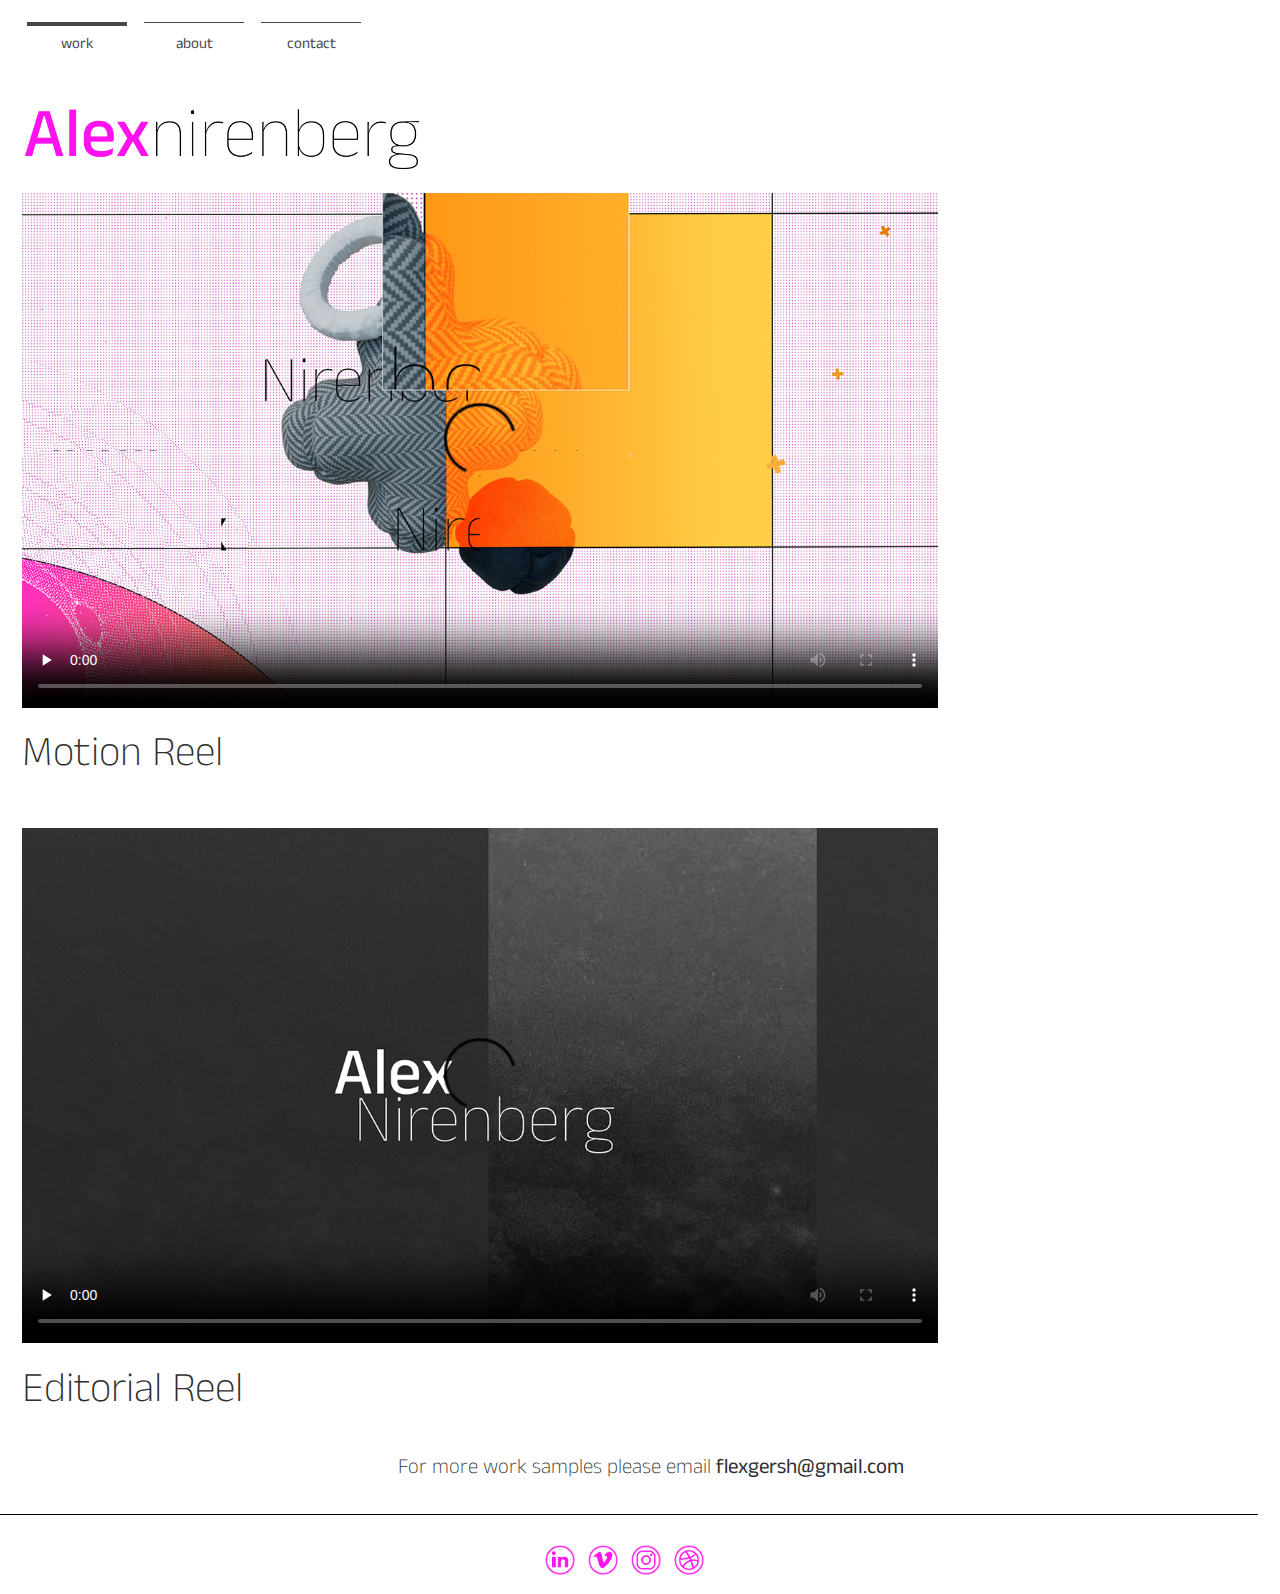
<file: index.html>
<!DOCTYPE html>
<html lang="en">
  <head>
    <meta charset="utf-8">
    <meta http-equiv="X-UA-Compatible" content="IE=edge">
    <meta name="viewport" content="width=device-width, initial-scale=1">
    <!-- The above 3 meta tags *must* come first in the head; any other head content must come *after* these tags -->
    <title>Alex Nirenberg // Motion Graphics Design </title>
    <link rel="icon" 
      type="image/png" 
      href="images/favicon.png">
    <!-- Bootstrap -->
    <link href="css/bootstrap.css" rel="stylesheet">
    <link href="css/style.css" rel="stylesheet">
    <link href='https://fonts.googleapis.com/css?family=Signika:400,300,700,600' rel='stylesheet' type='text/css'>
    <link href="https://vjs.zencdn.net/5.2.4/video-js.css" rel="stylesheet">
    <link rel="preconnect" href="https://fonts.googleapis.com">
    <link rel="preconnect" href="https://fonts.gstatic.com" crossorigin>
    <link href="https://fonts.googleapis.com/css2?family=Anek+Kannada:wght@100..800&display=swap" rel="stylesheet">

    <!-- HTML5 shim and Respond.js for IE8 support of HTML5 elements and media queries -->
    <!-- WARNING: Respond.js doesn't work if you view the page via file:// -->
    <!--[if lt IE 9]>mai
      <script src="https://oss.maxcdn.com/html5shiv/3.7.2/html5shiv.min.js"></script>
      <script src="https://oss.maxcdn.com/respond/1.4.2/respond.min.js"></script>
    <![endif]-->
  </head>

  <body>
      <nav class="row">
        <div class="col-sm-12">
          <div id="navbar">
            <a class="menu-icon">&#9776;</a>
            <div id="menu-links">
              <a class="selected" href="index.html">work</a>
              <a href="about.html">about</a>
              <a href="contact.html">contact</a>
            </div>
          </div>
        </div>
      </nav>
      <div class="col-sm-12">
        </div id="logoarea">
          <a class="logo" href="http://alexnirenberg.com" title="logo"></a>
        </div>
  <div class="video-container">
        <div class="video-wrapper">
            <video id="video-1" class="video-js vjs-default-skin" controls preload="none" poster="videos/motionreel.png" data-setup="{}">
                <source src="videos/motionreel.mp4" type="video/mp4">
                <p class="vjs-no-js">
                    To view this video please enable JavaScript, and consider upgrading to a web browser that
                    <a href="http://videojs.com/html5-video-support/" target="_blank">supports HTML5 video</a>
                </p>
            </video>
        </div>
    </div>
    </div>
      <div class="videotitle"><h1>Motion Reel</h1></div>
    <div class="video-container">
        <div class="video-wrapper">
            <video id="video-1" class="video-js vjs-default-skin" controls preload="none" poster="videos/editorialreel.png" data-setup="{}">
                <source src="videos/editorialreel.mp4" type="video/mp4">
                <p class="vjs-no-js">
                    To view this video please enable JavaScript, and consider upgrading to a web browser that
                    <a href="http://videojs.com/html5-video-support/" target="_blank">supports HTML5 video</a>
                </p>
            </video>
        </div>
    </div>

      <div class="videotitle"><h1>Editorial Reel</h1></div>
      </div> 
       <div class="formoretext"><h2>For more work samples please email <span style="font-weight: normal;">flexgersh@gmail.com</span></h2></div>


        </div> 
        <div class="social">
          <a class="linkedin" href="http://www.linkedin.com/in/AlexNirenbergLA" target="_blank" title="Linkedin">Linkedin</a>
          <a class="vimeo" href="https://vimeo.com/alexnirenberg" target="_blank" title="Vimeo">Vimeo</a>
          <a class="instagram" href="http://instagram.com/alexnirenberg/" target="_blank" title="Instagram">Instagram</a>
          <a class="dribbble" href="https://dribbble.com/alex-nirenberg" target="_blank" title="Dribble">Dribble</a>
        </div>

    <!-- jQuery (necessary for Bootstrap's JavaScript plugins) -->
    <script src="https://ajax.googleapis.com/ajax/libs/jquery/1.11.3/jquery.min.js"></script>
    <!-- Include all compiled plugins (below), or include individual files as needed -->
    <script src="js/bootstrap.min.js"></script>
    <script src="https://vjs.zencdn.net/5.2.4/video.js"></script>
    <script src="js/main.js"></script>


 
  
</html>
</file>
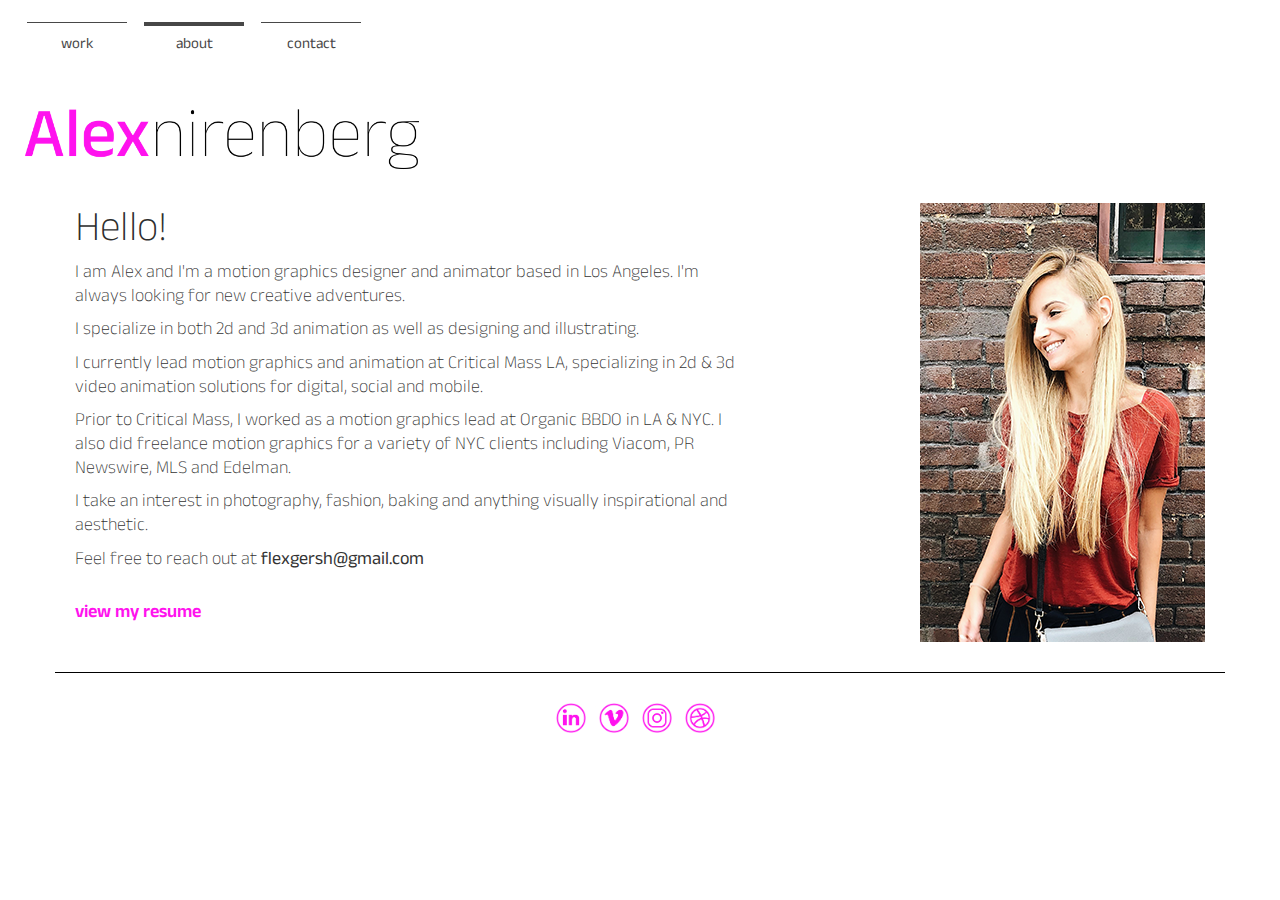
<file: about.html>
<!DOCTYPE html>
<html lang="en">
  <head>
    <meta charset="utf-8">
    <meta http-equiv="X-UA-Compatible" content="IE=edge">
    <meta name="viewport" content="width=device-width, initial-scale=1">
    <!-- The above 3 meta tags *must* come first in the head; any other head content must come *after* these tags -->
    <title>Alex Nirenberg // Motion Graphics Design </title>
    <link rel="icon" 
      type="image/png" 
      href="images/favicon.png">
    <!-- Bootstrap -->
    <link href="css/bootstrap.css" rel="stylesheet">
    <link href="css/style.css" rel="stylesheet">
    <link href='https://fonts.googleapis.com/css?family=Signika:400,300,700,600' rel='stylesheet' type='text/css'>
    <link href="https://vjs.zencdn.net/5.2.4/video-js.css" rel="stylesheet">
    <link rel="preconnect" href="https://fonts.googleapis.com">
    <link rel="preconnect" href="https://fonts.gstatic.com" crossorigin>
    <link href="https://fonts.googleapis.com/css2?family=Anek+Kannada:wght@100..800&display=swap" rel="stylesheet">


    <!-- HTML5 shim and Respond.js for IE8 support of HTML5 elements and media queries -->
    <!-- WARNING: Respond.js doesn't work if you view the page via file:// -->
    <!--[if lt IE 9]>mai
      <script src="https://oss.maxcdn.com/html5shiv/3.7.2/html5shiv.min.js"></script>
      <script src="https://oss.maxcdn.com/respond/1.4.2/respond.min.js"></script>
    <![endif]-->
  </head>
  <body>
      <nav class="row">
        <div class="col-sm-12">
          <div id="navbar">
            <a class="menu-icon">&#9776;</a>
            <div id="menu-links">
              <a href="index.html">work</a>
              <a class="selected" href="about.html">about</a>
              <a href="contact.html">contact</a>
            </div>
          </div>
        </div>
      </nav>
      <div class="col-sm-12">
        </div id="logoarea">
          <a class="logo" href="http://alexnirenberg.com" title="logo">t</a>
        </div>
      </div>
    <div class="container aboutsec">
      <div class="row">
        <div class="about">
          <h1>Hello!</h1><br><p>I am Alex and I'm a motion graphics designer and animator based in Los Angeles. I'm always looking for new creative adventures.</p><p>I specialize in both 2d and 3d animation as well as designing and illustrating.</p><p>I currently lead motion graphics and animation at Critical Mass LA, specializing in 2d & 3d video animation solutions for digital, social and mobile.</p><p>Prior to Critical Mass, I worked as a motion graphics lead at Organic BBDO in LA & NYC. I also did freelance motion graphics for a variety of NYC clients including Viacom, PR Newswire, MLS and Edelman.</p><p>I take an interest in photography, fashion, baking and anything visually inspirational and aesthetic.</p><p>Feel free to reach out at <span style="font-weight: normal;">flexgersh@gmail.com</span></p><br>
           <a class="resumelink" href="assets/resume.pdf" title="resume">view my resume</a>
        </div>
        <img id="mypic" src="images/alex.png" alt="Alex Nirenberg">
      </div>
    </div>
    <div class="container clearfix">
      <div class="row">
        <div class="col-sm-12 social">
          <a class="linkedin" href="http://www.linkedin.com/in/AlexNirenbergLA" target="_blank" title="Linkedin">Twitter</a>
          <a class="vimeo" href="https://vimeo.com/alexnirenberg" target="_blank" title="Instagram">Vimeo</a>
          <a class="instagram" href="http://instagram.com/alexnirenberg/" target="_blank" title="Instagram">Instagram</a>
          <a class="dribbble" href="https://dribbble.com/alex-nirenberg" target="_blank" title="Dribble">Dribble</a>
        </div>
      </div>

  </body>
    

    <!-- jQuery (necessary for Bootstrap's JavaScript plugins) -->
    <script src="https://ajax.googleapis.com/ajax/libs/jquery/1.11.3/jquery.min.js"></script>
    <!-- Include all compiled plugins (below), or include individual files as needed -->
    <script src="js/bootstrap.min.js"></script>
    <script src="https://vjs.zencdn.net/5.2.4/video.js"></script>
    <script src="js/main.js"></script>


 
  
</html>
</file>
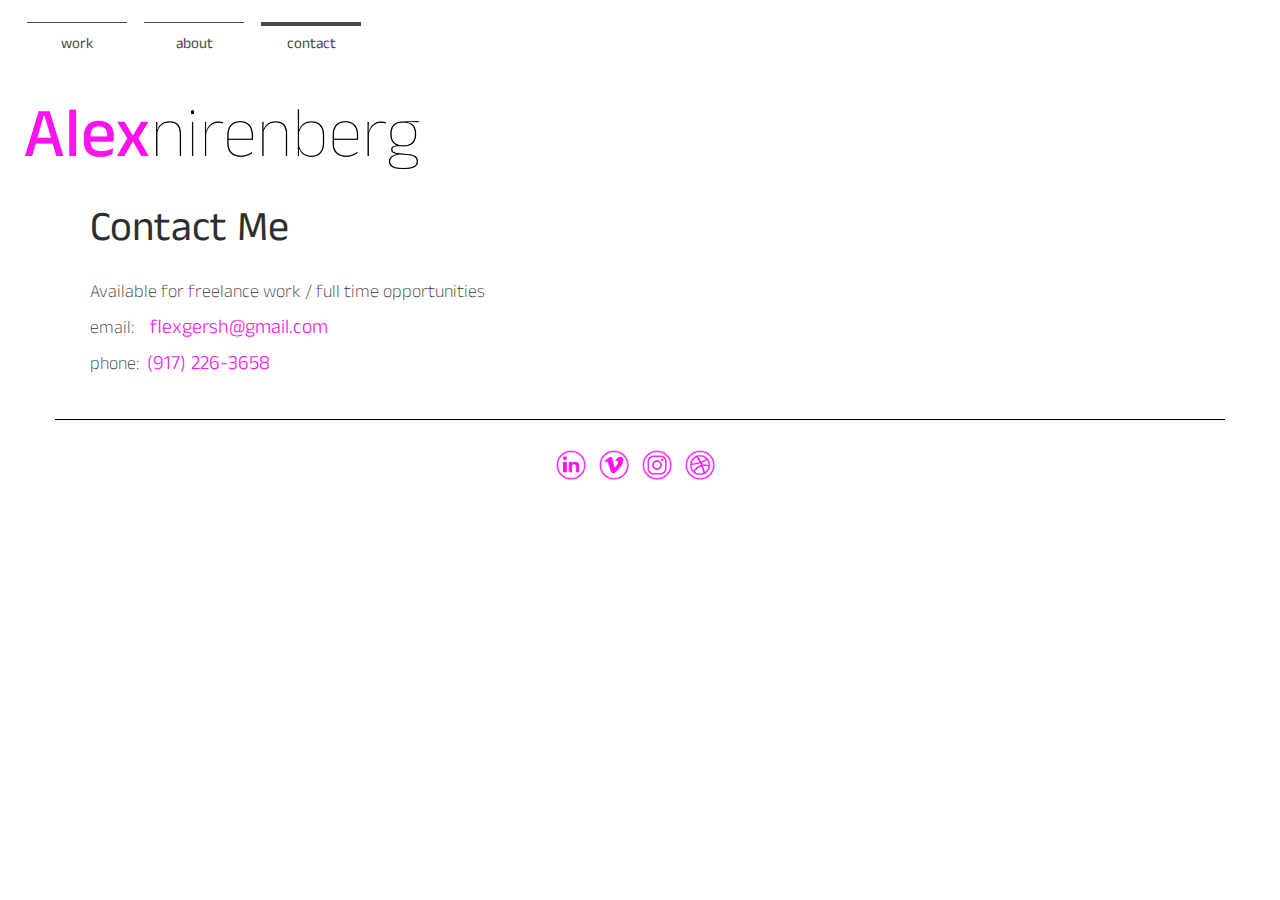
<file: contact.html>
<!DOCTYPE html>
<html lang="en">
  <head>
    <meta charset="utf-8">
    <meta http-equiv="X-UA-Compatible" content="IE=edge">
    <meta name="viewport" content="width=device-width, initial-scale=1">
    <!-- The above 3 meta tags *must* come first in the head; any other head content must come *after* these tags -->
    <title>Alex Nirenberg // Motion Graphics Design </title>
    <link rel="icon" 
      type="image/png" 
      href="images/favicon.png">
    <!-- Bootstrap -->
    <link href="css/bootstrap.css" rel="stylesheet">
    <link href="css/style.css" rel="stylesheet">
    <link href='https://fonts.googleapis.com/css?family=Signika:400,300,700,600' rel='stylesheet' type='text/css'>
    <link href="https://vjs.zencdn.net/5.2.4/video-js.css" rel="stylesheet">
      <link rel="preconnect" href="https://fonts.googleapis.com">
    <link rel="preconnect" href="https://fonts.gstatic.com" crossorigin>
    <link href="https://fonts.googleapis.com/css2?family=Anek+Kannada:wght@100..800&display=swap" rel="stylesheet">


    <!-- HTML5 shim and Respond.js for IE8 support of HTML5 elements and media queries -->
    <!-- WARNING: Respond.js doesn't work if you view the page via file:// -->
    <!--[if lt IE 9]>mai
      <script src="https://oss.maxcdn.com/html5shiv/3.7.2/html5shiv.min.js"></script>
      <script src="https://oss.maxcdn.com/respond/1.4.2/respond.min.js"></script>
    <![endif]-->
  </head>

  <body>
      <nav class="row">
        <div class="col-sm-12">
          <div id="navbar">
            <a class="menu-icon">&#9776;</a>
            <div id="menu-links">
              <a href="index.html">work</a>
              <a href="about.html">about</a>
              <a class="selected" href="contact.html">contact</a>
            </div>
          </div>
        </div>
      </nav>
      <div class="col-sm-12">
        </div id="logoarea">
          <a class="logo" href="http://alexnirenberg.com" title="logo"></a>
        </div>
    
        <div class="container aboutsec">
          <div class="about">
            <h1><span style="font-weight: normal;">Contact Me</span></h1><br><br><p>Available for freelance work / full time opportunities</p>
            <p>email: &nbsp &nbsp<a class="aboutlink" href="mailto:flexgersh@gmail.com" title="email">flexgersh@gmail.com</a></p>
            <p>phone: &nbsp<a class="aboutlink">(917) 226-3658</a></p>
          </div>
        </div>
      </div>
    <div class="container clearfix">
      <div class="row">
        <div class="col-sm-12 social">
          <a class="linkedin" href="http://www.linkedin.com/in/AlexNirenbergLA" target="_blank" title="Linkedin">Twitter</a>
          <a class="vimeo" href="https://vimeo.com/alexnirenberg" target="_blank" title="Instagram">Vimeo</a>
          <a class="instagram" href="http://instagram.com/alexnirenberg/" target="_blank" title="Instagram">Instagram</a>
          <a class="dribbble" href="https://dribbble.com/alex-nirenberg" target="_blank" title="Dribble">Dribble</a>
        </div>
      </div>


  </body>
    

    <!-- jQuery (necessary for Bootstrap's JavaScript plugins) -->
    <script src="https://ajax.googleapis.com/ajax/libs/jquery/1.11.3/jquery.min.js"></script>
    <!-- Include all compiled plugins (below), or include individual files as needed -->
    <script src="js/bootstrap.min.js"></script>
    <script src="https://vjs.zencdn.net/5.2.4/video.js"></script>
    <script src="js/main.js"></script>


 
  
</html>
</file>
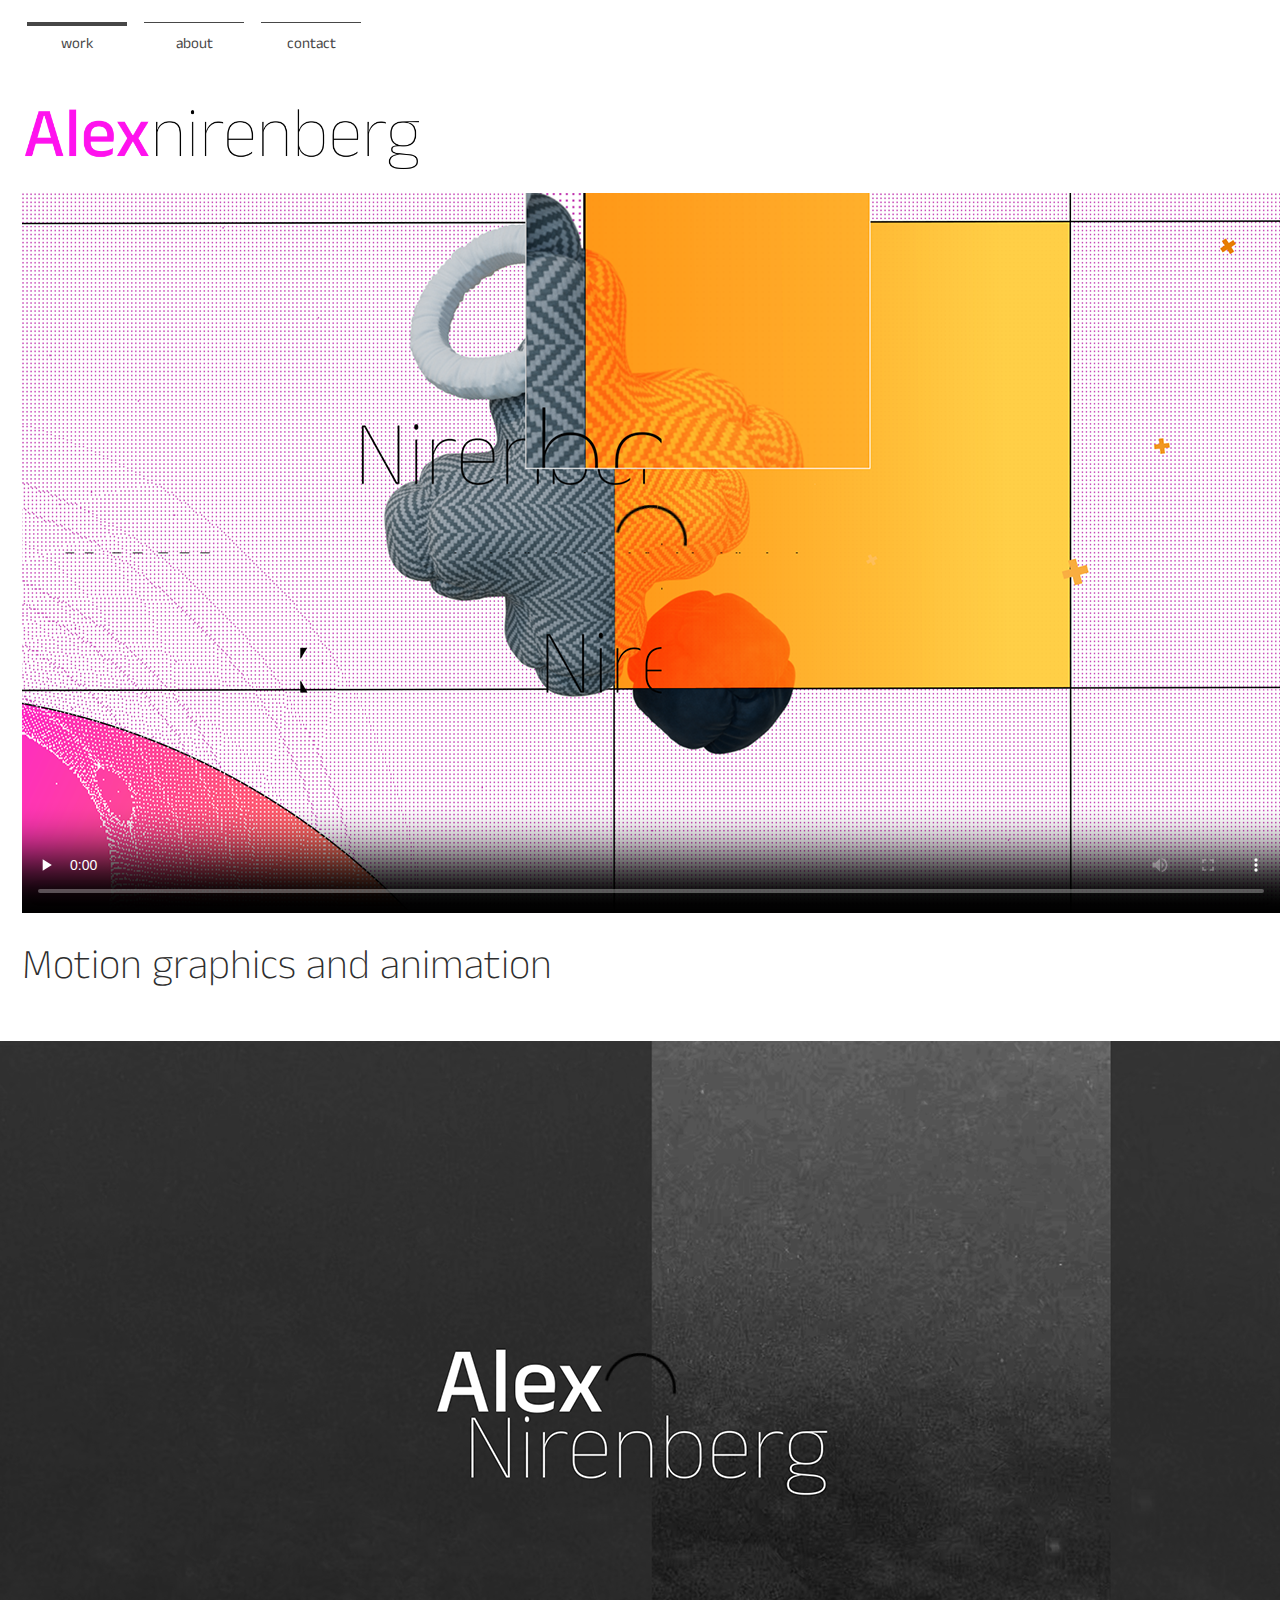
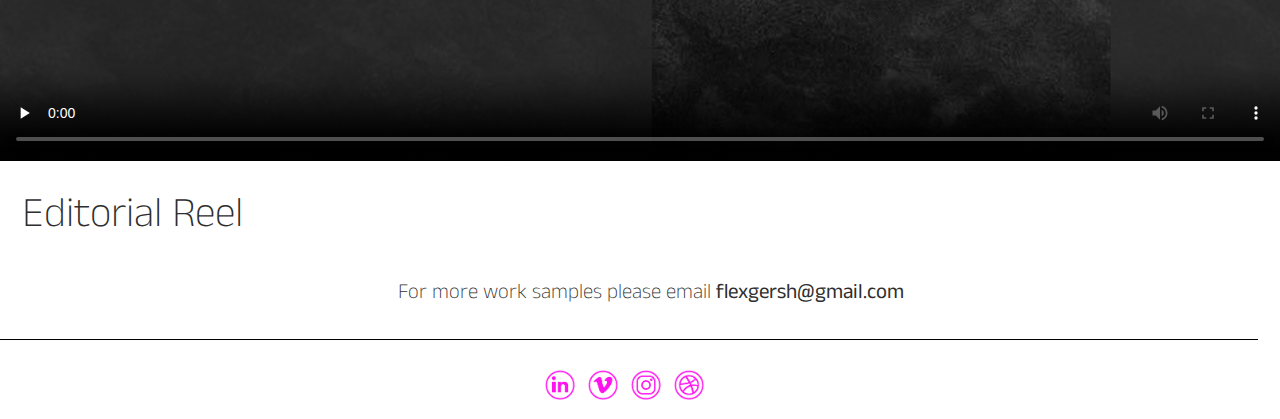
<file: index_backup.html>
<!DOCTYPE html>
<html lang="en">
  <head>
    <meta charset="utf-8">
    <meta http-equiv="X-UA-Compatible" content="IE=edge">
    <meta name="viewport" content="width=device-width, initial-scale=1">
    <!-- The above 3 meta tags *must* come first in the head; any other head content must come *after* these tags -->
    <title>Alex Nirenberg // Motion Graphics Design </title>
    <link rel="icon" 
      type="image/png" 
      href="images/cat_pink.png">
    <!-- Bootstrap -->
    <link href="css/bootstrap.css" rel="stylesheet">
    <link href="css/style.css" rel="stylesheet">
    <link href='https://fonts.googleapis.com/css?family=Signika:400,300,700,600' rel='stylesheet' type='text/css'>
    <link href="https://vjs.zencdn.net/5.2.4/video-js.css" rel="stylesheet">
    <link rel="preconnect" href="https://fonts.googleapis.com">
    <link rel="preconnect" href="https://fonts.gstatic.com" crossorigin>
    <link href="https://fonts.googleapis.com/css2?family=Anek+Kannada:wght@100..800&display=swap" rel="stylesheet">

    <!-- HTML5 shim and Respond.js for IE8 support of HTML5 elements and media queries -->
    <!-- WARNING: Respond.js doesn't work if you view the page via file:// -->
    <!--[if lt IE 9]>mai
      <script src="https://oss.maxcdn.com/html5shiv/3.7.2/html5shiv.min.js"></script>
      <script src="https://oss.maxcdn.com/respond/1.4.2/respond.min.js"></script>
    <![endif]-->
  </head>

  <body>
      <nav class="row">
        <div class="col-sm-12">
          <div id="navbar">
            <a class="menu-icon">&#9776;</a>
            <div id="menu-links">
              <a class="selected" href="index.html">work</a>
              <a href="about.html">about</a>
              <a href="contact.html">contact</a>
            </div>
          </div>
        </div>
      </nav>
      <div class="col-sm-12">
        </div id="logoarea">
          <a class="logo" href="http://alexnirenberg.com" title="logo"></a>
        </div>
        <div> 
          <div class="video-container">
            <video id="my-video" class="video-js" controls preload="none" poster="videos/motionreel.png" data-setup="{}">
                <source src="videos/motionreel.mp4" type='video/mp4'>
                <p class="vjs-no-js">
                  To view this video please enable JavaScript, and consider upgrading to a web browser that
                  <a href="http://videojs.com/html5-video-support/" target="_blank">supports HTML5 video</a>
                </p>
            </video>
           </div> 
           <div class="videotitle"><h1>Motion graphics and animation</h1></div>
            <video id="my-video" class="video-js" controls preload="none" poster="videos/editorialreel.png" data-setup="{}">
                <source src="videos/editorialreel.mp4" type='video/mp4'>
                <p class="vjs-no-js">
                  To view this video please enable JavaScript, and consider upgrading to a web browser that
                  <a href="http://videojs.com/html5-video-support/" target="_blank">supports HTML5 video</a>
                </p>
          </video>
           <div class="videotitle"><h1>Editorial Reel</h1></div>
        </div>    
      </div> 
       <div class="formoretext"><h2>For more work samples please email <span style="font-weight: normal;">flexgersh@gmail.com</span></h2></div>


        </div> 
        <div class="social">
          <a class="linkedin" href="http://www.linkedin.com/in/AlexNirenbergLA" target="_blank" title="Linkedin">Linkedin</a>
          <a class="vimeo" href="https://vimeo.com/alexnirenberg" target="_blank" title="Vimeo">Vimeo</a>
          <a class="instagram" href="http://instagram.com/alexnirenberg/" target="_blank" title="Instagram">Instagram</a>
          <a class="dribbble" href="https://dribbble.com/alex-nirenberg" target="_blank" title="Dribble">Dribble</a>
        </div>

    <!-- jQuery (necessary for Bootstrap's JavaScript plugins) -->
    <script src="https://ajax.googleapis.com/ajax/libs/jquery/1.11.3/jquery.min.js"></script>
    <!-- Include all compiled plugins (below), or include individual files as needed -->
    <script src="js/bootstrap.min.js"></script>
    <script src="https://vjs.zencdn.net/5.2.4/video.js"></script>
    <script src="js/main.js"></script>


 
  
</html>
</file>
<file: css/style.css>
/* Global Reset */
* {
  -webkit-box-sizing: border-box;
  box-sizing: border-box;
  margin: 0; /* Reset margin to avoid unintentional space */
  padding: 0; /* Reset padding to avoid unintentional space */
}

/* Body Styles */
body {
  font-family: 'Anek Kannada', sans-serif;
  margin: 0; /* Ensure body has no margin */
  padding: 0; /* Ensure body has no padding */
  width: 100%;
  overflow-x: hidden; /* Prevent horizontal scroll */

}


  /*///////// NAVBAR //////////*/



#navbar a.menu-icon {
  display: none;
  cursor: pointer;

}


#navbar {
  position: fixed;
  top: 0;
  left: 0;
  width: 100%;
  z-index: 2;
  text-align: left;
  padding-left: 20px;
  padding-top: 22px;
  padding-bottom: 10px;
  background-color:white;
}



#navbar a {
  display: inline-block;
  width: 10rem;
  padding: 12px 0;
  color: #474747;
  text-align: center;
  text-decoration: none;
  margin-left:7px;
  margin-right:7px;
  border-top: 1px solid #474747;
  font: normal normal normal 15px/1.4em 'Anek Kannada', sans-serif;
}

#navbar a.selected {
    border-top: 4px solid #474747;
    padding-top: 9px;

}

#navbar a:hover {
  border-top: 4px solid #474747;
  padding-top: 9px;
}

/*///////// LOGO //////////*/

.first {
  margin-top: 90px;
  margin-bottom: 20px;
}

.logoarea {
  text-align: left;

}

a.logo {
  display: inline-block;
  background-size: 80%!important;
  margin-left: 22px;
  margin-top: 80px;
  margin-bottom: 3px;
  width: 500px;
  height: 100px;
  text-indent: 100%;
  white-space: nowrap;
  overflow: hidden;
  background: url(../images/logo.png) no-repeat;
}


h3 {
  font: 600 150%/0em 'Anek Kannada', sans-serif;
  text-align: center;
  margin-bottom: 0;
  padding-bottom: 0;
}

h2 {
  font: 200 150%/0.6em 'Anek Kannada', sans-serif;
  text-align: center;
  margin-top: 0;
  padding-top: 0;

}

h1 {
   font: 200 300%/0em 'Anek Kannada', sans-serif;
    text-align: left;
    margin-top: 0;
    padding-top: 40px;
    color:#2e2e2e; 

}


/*///////// VIDEOS /////////*/


        .video-container {
            width: calc(100% - 40px); /* 40px total padding (20px on each side) */
            max-width: 920px; /* Ensure the video doesn’t exceed 100% of the container */
            padding: 0 2px; /* Left and right padding */
            box-sizing: border-box; /* Include padding in the width calculation */
            margin: 0 0 0px 20px; /* Add left margin for alignment and space below each video */
        }

        .video-wrapper {
            position: relative;
            width: 100%;
            padding-bottom: 56.25%; /* 16:9 aspect ratio (height / width = 9 / 16 = 0.5625) */
            height: 0;
            overflow: hidden;
        }

        .video-wrapper .video-js {
            position: absolute;
            top: 0;
            left: 0;
            width: 100%;
            height: 100%;
            object-fit: cover; /* Ensure the video covers the wrapper area */
        }

        .vjs-poster {
            background-size: cover; /* Ensure the poster image covers the poster area */
            background-position: center; /* Center the poster image */
        }

.video-js .vjs-big-play-button {
    position: absolute !important; /* Ensure it's positioned absolutely */
    top: 50% !important; /* Center vertically */
    left: 50% !important; /* Center horizontally */
    transform: translate(-50%, -50%) !important; /* Adjust to truly center */
    /* No changes to width, height, or other styles */
}

 a:focus, a:active {
   outline: none !important;
}

.videotitle {
  height:60px;
  padding-top: 10px;
  background-color: white;
  margin-left: 22px;
  margin-bottom: 60px;
  color: #2e2e2e;


}

.formoretext {
  text-align: center;
  height:20px;
  padding-top: 0px;
  background-color: white;
  margin-left: 22px;
  margin-bottom: 0px;
  color: #2e2e2e;

}




/*///////// ABOUT /////////*/



.about {
  width:58.33%;
  float:left;
  padding-left: 20px; 
  max-width: 1000px;
}

p {
  font: 200 130%/1.3em 'Anek Kannada', sans-serif;
}

.aboutlink {
  font: 300 110%/1.3em 'Anek Kannada', sans-serif;
  text-decoration: none;
  color: #ff12ee;
}

.aboutlink:hover {
  text-decoration: none;
}

.resumelink {
  font: 600 130%/1.3em 'Anek Kannada', sans-serif;
  text-decoration: none;
  color: #ff12ee;
}

a.cv {
  display:inline-block;
  width: 140px;
  height: 30px;
  margin-top: 10px;
  background: url(../images/view_resume.png) no-repeat;
}

#mypic {
  float:right;
  margin-top: 10px;
  margin-left:10px;
  margin-right: 20px;
  }




/*///////// FOOTER /////////*/


.social {
  text-align: center;
  padding-top: 30px;
  margin-top: 30px;
  margin-left: 0px;
  margin-right: 22px;
  border-top: 1px solid black;

}

.social a {
display: inline-block;
  width: 40px; 
  height: 40px; 
  text-indent: 100%;
  white-space: nowrap;
  overflow: hidden;
}


a.linkedin {
  background: url(../images/linkedin.png) no-repeat;
  background-size: 30px 30px;
}

a.vimeo {
  background: url(../images/vimeo.png) no-repeat;
  background-size: 30px 30px;

}

a.instagram {
  background: url(../images/instagram.png) no-repeat;
  background-size: 30px 30px;

}


a.dribbble {
  background: url(../images/dribbble.png) no-repeat;
  background-size: 30px 30px;

}
/*///////// RESPONSIVENESS //////////*/

@media only screen and (max-width: 2000px) {
  .thumbcont {
    width:25%;
    font-size: 160%;
   
  }
  
  .hovertext{
    padding-top: 40%;
  }
}

  
@media only screen and (max-width: 1020px) {



   h1 {
   font: 200 200%/0em 'Anek Kannada', sans-serif; 
   padding-top: 25px;
    
  }



}

 @media only screen and (max-width: 991px) {

    p {
    font: 200 110%/1.3em 'Anek Kannada', sans-serif;
  }

  .aboutlink {
    font: 300 110%/1.3em 'Anek Kannada', sans-serif;
    text-decoration: none;
    color: #ff12ee;
  }

  .about {
    width: 55%;
  }
  

}
 @media only screen and (max-width: 950px) {


  h3 {
    font: 200 100%/0em 'Anek Kannada', sans-serif;
  }

  h2 {
    font: 200 130%/0em 'Anek Kannada', sans-serif;

  }


  a.logo {
    width: 500px;
    height: 110px;
  }
}


@media only screen and (max-width: 850px) {
 


  .aboutsec {
    padding-left: 20px;
    padding-right: 20px;
    text-align: left;
  }

  .about {
    width: 100%;
  }

   #mypic {
    display:none;
  }


  .hovertext{
    padding-top: 35%;
    font-size: 80%;



  }
}



@media only screen and (max-width: 667px) {


  

 h1 {
   font: 200 200%/0em 'Anek Kannada',sans-serif;
    padding-top: 20px;
  }


@media only screen and (max-width: 600px) {
  
  #navbar {
    background-color: rgba(0, 0, 0, 0);
    padding-left: 0px;
    position:absolute;
    margin-left: 30px;
  }
  
  #menu-links {
  
    display: none;
    background:none;
    clear:both;
    /*position: fixed;
    padding-top: 53px;
    padding-left: 2px;
    width: 100%;*/

  }


  #navbar a.menu-icon {
    display:block;
    float:left;
    /*position: fixed!important;*/
    font-size: 3rem;
    border: 3px solid #ff12ee;
    width: 5rem;
    text-align: center;
    margin-bottom: 10px;
    padding: 4px 0px 0px 0px;
    -webkit-border-radius: 5px;
    -moz-border-radius: 5px;
    border-radius: 5px;
    color:#2e2e2e;
  }

  a.logo {
    background-size: 50%!important;
    background-position: top left!important;
    margin-left: 92px;
    margin-top: 15px;
    margin-bottom: -30px;
  }

  #navbar a.menu-icon:hover {
    border: 3px solid #ff12ee;

  }


  #navbar a:hover, #navbar a.selected:hover {
    border-top: 2px solid #474747;
  }

  #navbar a.selected {
    border-top: 1px dotted #ccc;
    padding-top: -1px;
  }


  #navbar a {
    display: block;
    width:50%;
    border: 1px dotted #ccc;
    text-align: left;   
    padding: 10px 10px 30px 10px;
    color:black;
    text-decoration: none;
    clear:both; 
    background: white;
  }

  .first {
    margin-top: 30px;

  }

  .thumbnails {
    margin-top: -50px;
  }

  
  h3 {
    font: 200 80%/0em 'Anek Kannada', sans-serif;
    text-align: center;
    margin-bottom: 0;
    padding-bottom: 0;

  }

  h2 {
    font: 200 80%/0em 'Anek Kannada', sans-serif;
    text-align: center;
    margin-top: 0;
    padding-top: 0;

  }

  .hovertext{
    padding-top: 30%;
  }
  
  .aboutsec {
    margin-top: 0px;
  }
}
</file>
